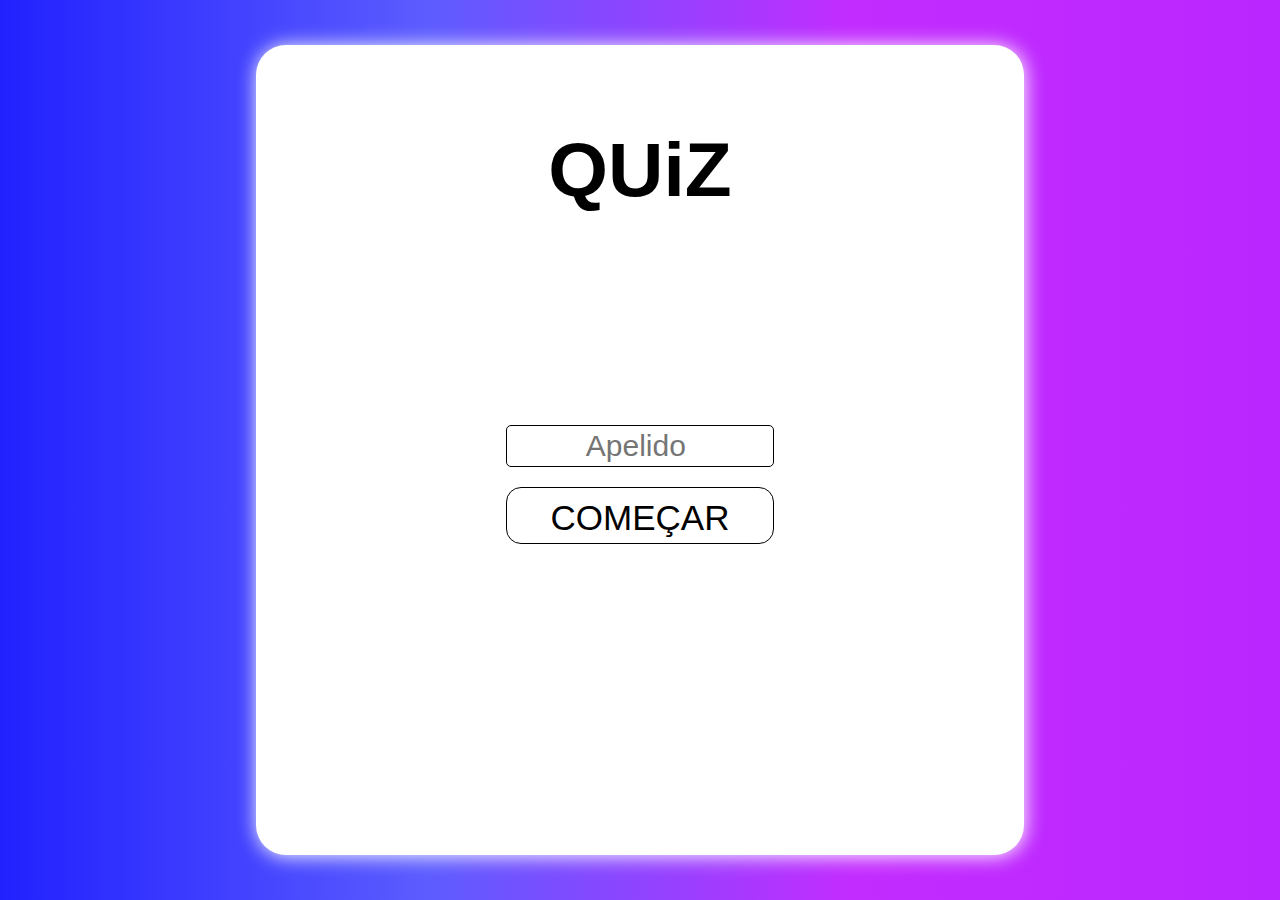
<file: index.html>
<!DOCTYPE html>
<html lang="pt-br">

<head>
    <meta charset="UTF-8">
    <meta http-equiv="X-UA-Compatible" content="IE=edge">
    <meta name="viewport" content="width=device-width, initial-scale=1.0">
    <title>Quiz</title>
    <link rel="stylesheet" href="css/components/style.css">
    <link rel="stylesheet" href="css/components/section.css">
    <link rel="stylesheet" href="css/components/title.css">
    <link rel="stylesheet" href="css/components/button.css">
    <link rel="stylesheet" href="css/components/box.css">
</head>

<body>
    <section class="section main-section">
        <h1 id="title">QUiZ</h1>
        <div id="main-box">
             <input type="text" name="" id="name" placeholder="Apelido ">
             <button class="btn main-btn"><a href="quiz.html">COMEÇAR</a></button>
        </div>
    </section>


</body>

</html>
</file>
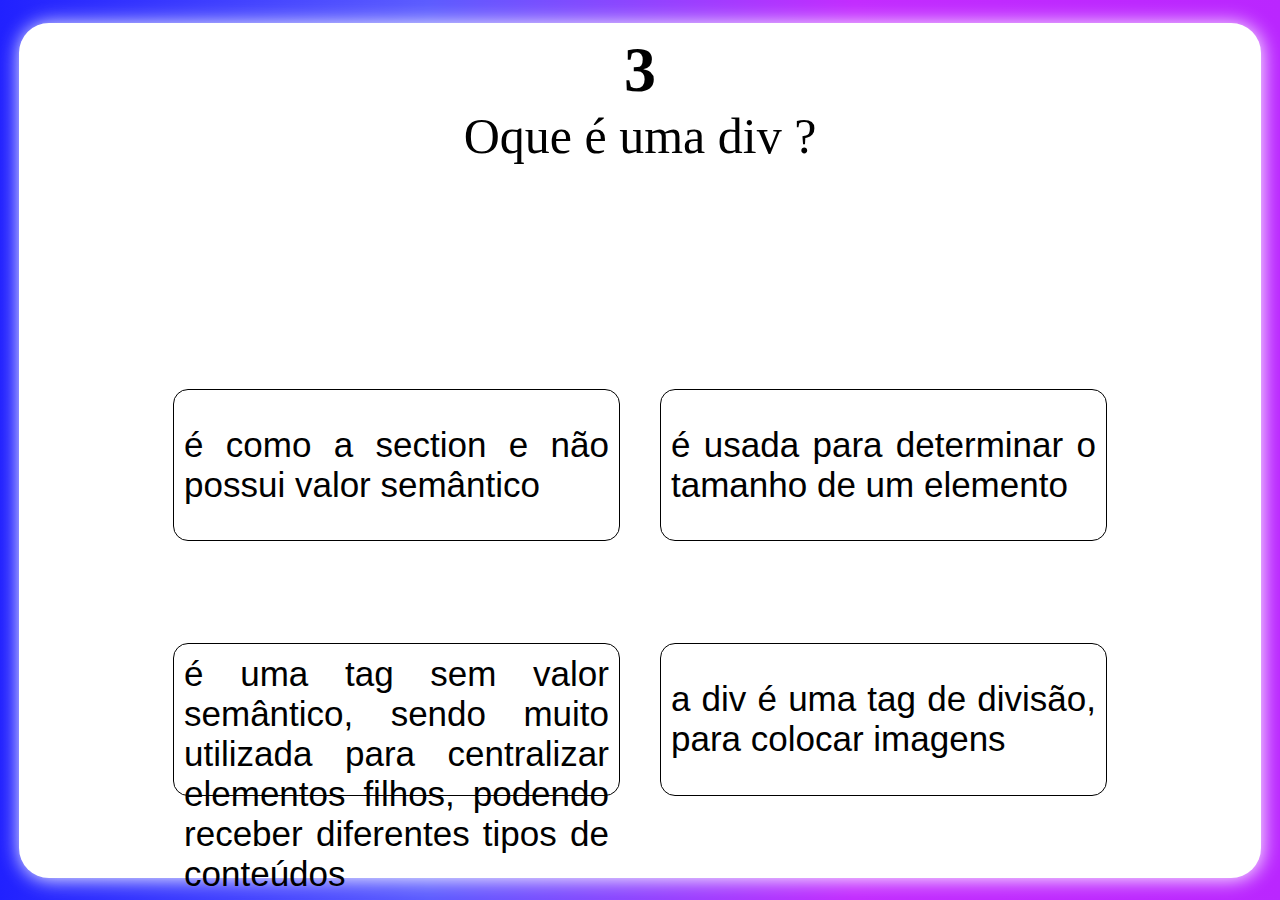
<file: quiz-three.html>
<!DOCTYPE html>
<html lang="pt-br">

<head>
    <meta charset="UTF-8">
    <meta http-equiv="X-UA-Compatible" content="IE=edge">
    <meta name="viewport" content="width=device-width, initial-scale=1.0">
    <title>3</title>
    <link rel="stylesheet" href="css/components/style.css">
    <link rel="stylesheet" href="css/components/section.css">
    <link rel="stylesheet" href="css/components/box.css">
    <link rel="stylesheet" href="css/components/title.css">
    <link rel="stylesheet" href="css/components/button.css">
    <link rel="stylesheet" href="css/components/quiz-one.css">
</head>

<body>
    <section class="section">
        <div class="box-txt">
            <h1>3</h1>
            <p>Oque é uma div ?</p>
        </div>
        <div class="box">
            <button class="btn click justify"><a href="#">é como a section e não possui valor semântico</a></button>
            <button class="btn click justify"><a href="#">é usada para determinar o tamanho de um elemento</a></button>
            <button class="btn click justify"><a href="winner.html">é uma tag sem valor semântico, sendo muito utilizada para centralizar elementos filhos, podendo receber diferentes tipos de conteúdos</a></button>
            <button class="btn click justify"><a href="#">a div é uma tag de divisão, para colocar imagens</a></button>
        </div>
    </section>

</body>

</html>
</file>
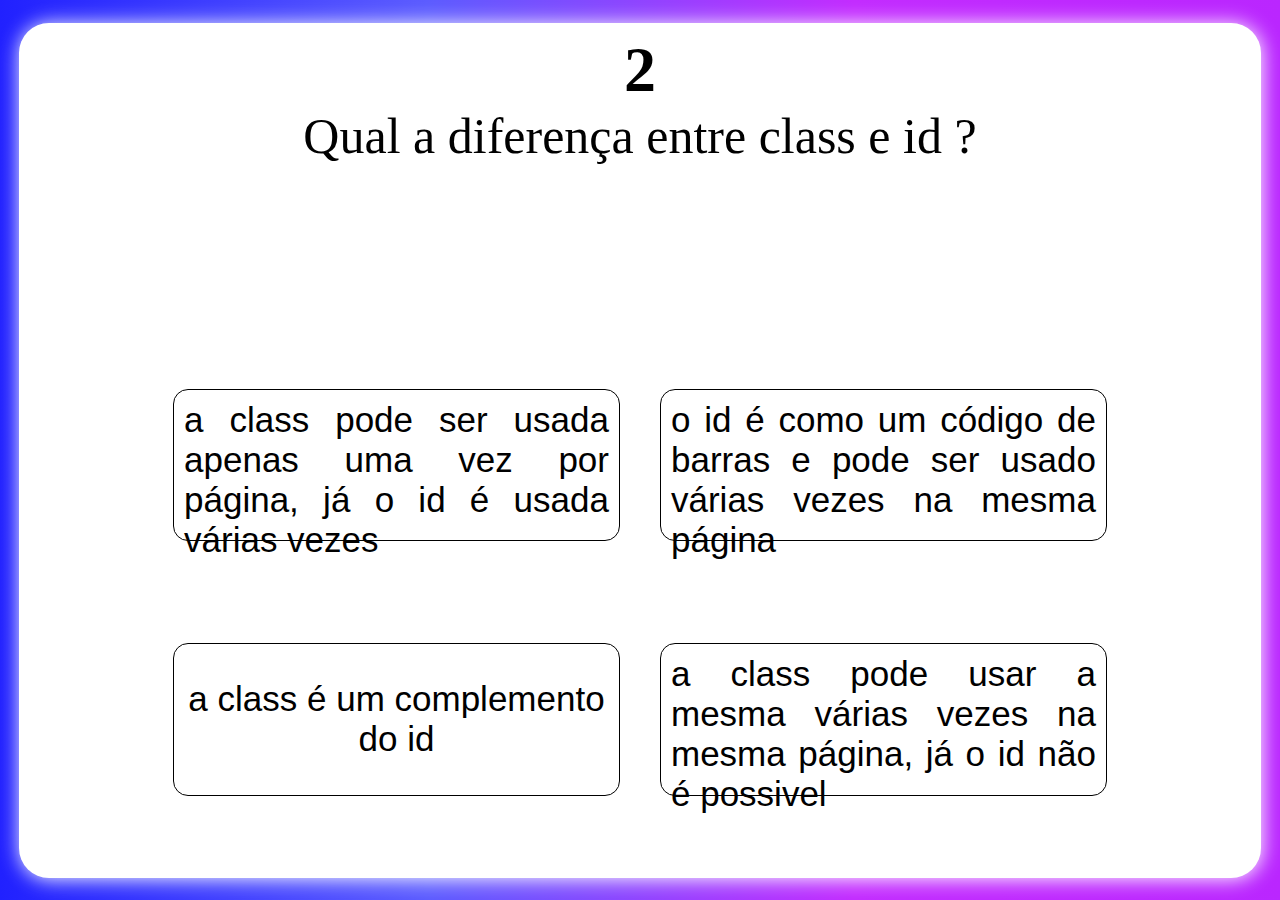
<file: quiz-two.html>
<!DOCTYPE html>
<html lang="pt-br">

<head>
    <meta charset="UTF-8">
    <meta http-equiv="X-UA-Compatible" content="IE=edge">
    <meta name="viewport" content="width=device-width, initial-scale=1.0">
    <title>2</title>
    <link rel="stylesheet" href="css/components/style.css">
    <link rel="stylesheet" href="css/components/section.css">
    <link rel="stylesheet" href="css/components/box.css">
    <link rel="stylesheet" href="css/components/title.css">
    <link rel="stylesheet" href="css/components/button.css">
    <link rel="stylesheet" href="css/components/quiz-one.css">
</head>

<body>
    <section class="section">
        <div class="box-txt">
            <h1>2</h1>
            <p>Qual a diferença entre class e id ?</p>
        </div>
        <div class="box">
            <button class="btn click justify"><a href="#">a class pode ser usada apenas uma vez por página, já o id é usada várias vezes</a></button>
            <button class="btn click justify"><a href="#">o id é como um código de barras e pode ser usado várias vezes na mesma página</a></button>
            <button class="btn click"><a href="#">a class é um complemento do id</a></button>
            <button class="btn click justify"><a href="quiz-three.html">a class pode usar a mesma várias vezes na mesma página, já o id não é possivel</a></button>
        </div>
    </section>

</body>

</html>
</file>
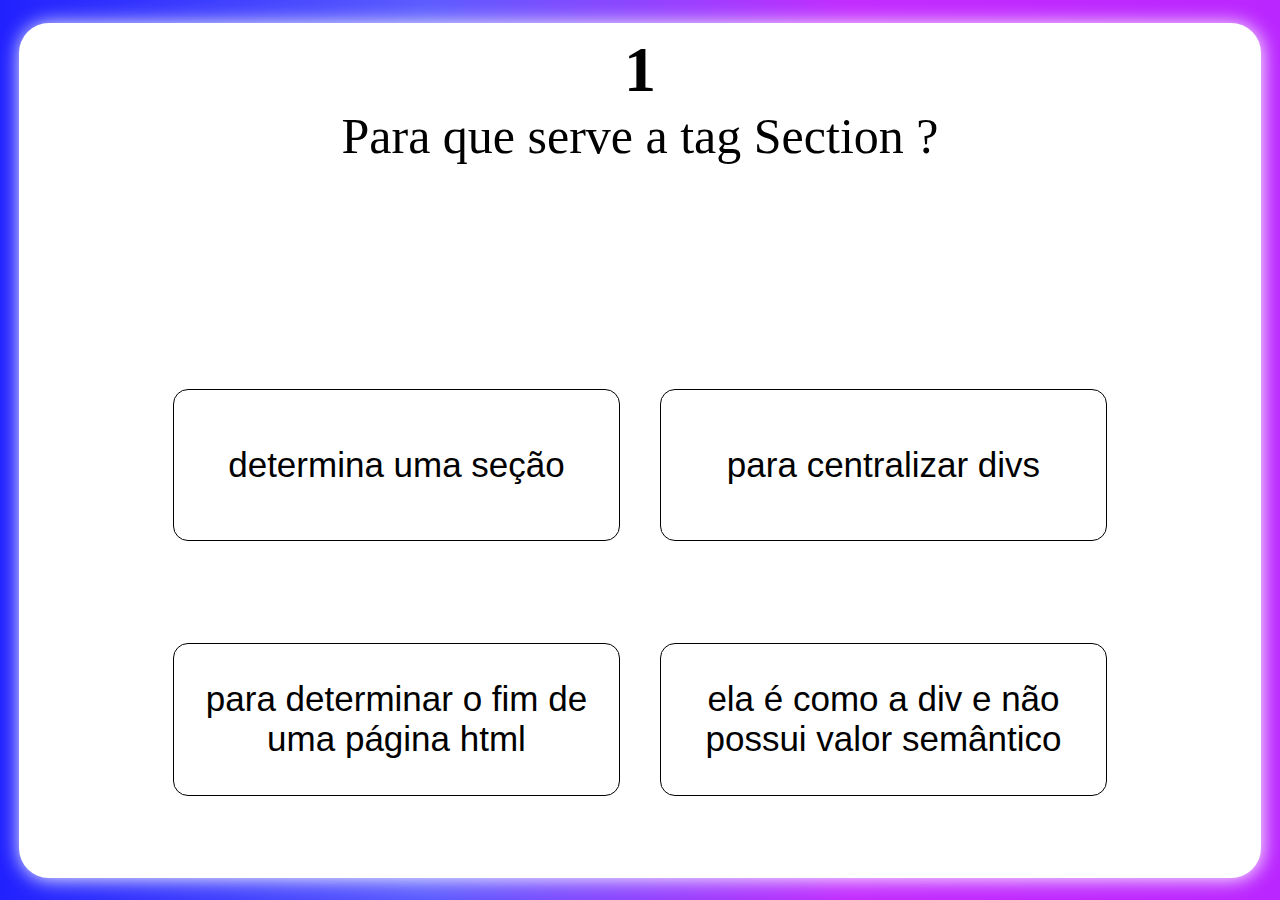
<file: quiz.html>
<!DOCTYPE html>
<html lang="pt-br">

<head>
    <meta charset="UTF-8">
    <meta http-equiv="X-UA-Compatible" content="IE=edge">
    <meta name="viewport" content="width=device-width, initial-scale=1.0">
    <title>1</title>
    <link rel="stylesheet" href="css/components/style.css">
    <link rel="stylesheet" href="css/components/section.css">
    <link rel="stylesheet" href="css/components/box.css">
    <link rel="stylesheet" href="css/components/title.css">
    <link rel="stylesheet" href="css/components/button.css">
    <link rel="stylesheet" href="css/components/quiz-one.css">
</head>

<body>
    <section class="section">
        <div class="box-txt">
            <h1>1</h1>
            <p>Para que serve a tag Section ?</p>
        </div>
        <div class="box">
            <button class="btn click"><a href="quiz-two.html">determina uma seção</a></button>
            <button class="btn click"><a href="#">para centralizar divs</a></button>
            <button class="btn click"><a href="#">para determinar o fim de uma página html</a></button>
            <button class="btn click "><a href="#">ela é como a div e não possui valor semântico</a></button>
        </div>
    </section>

</body>

</html>
</file>
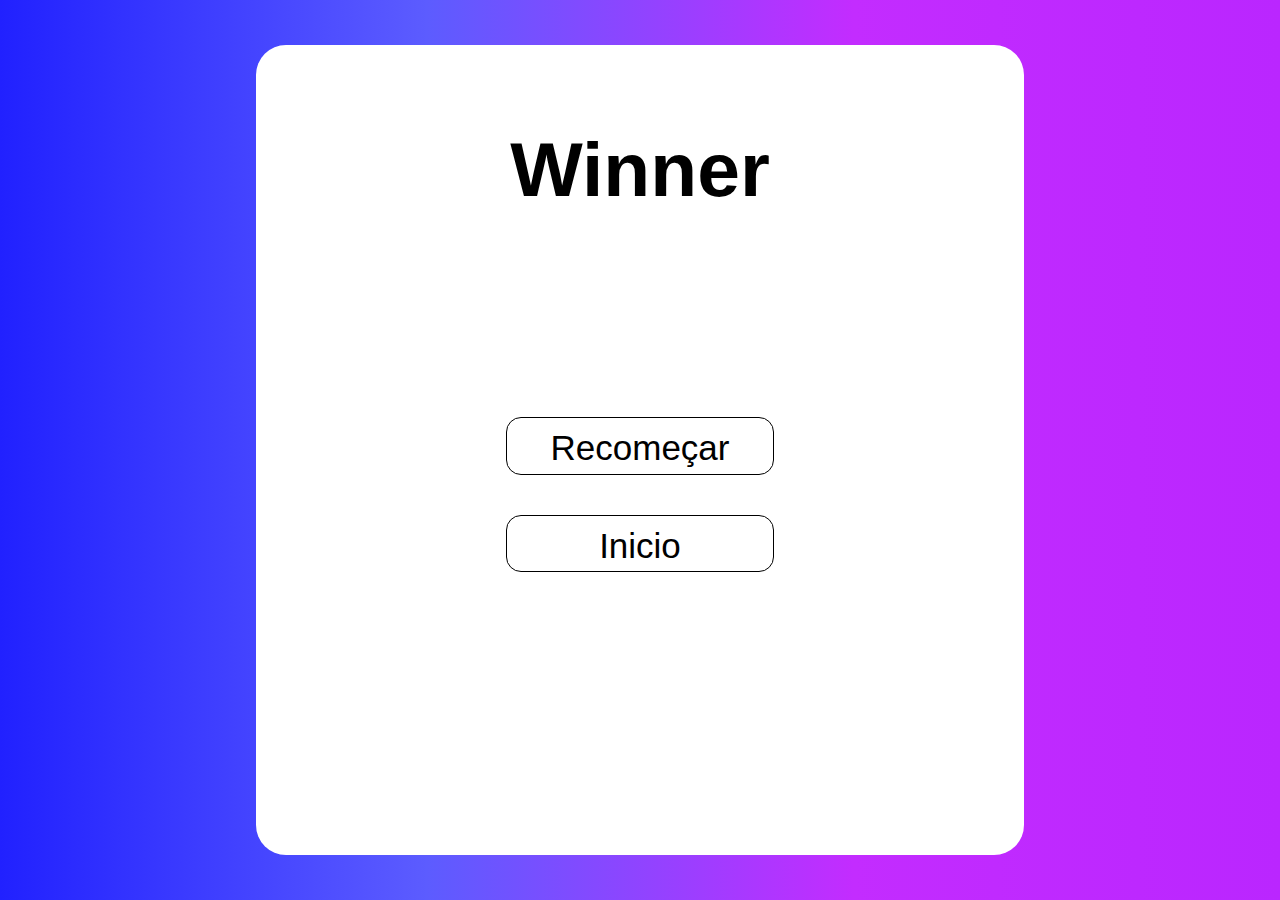
<file: winner.html>
<!DOCTYPE html>
<html lang="pt-br">

<head>
    <meta charset="UTF-8">
    <meta http-equiv="X-UA-Compatible" content="IE=edge">
    <meta name="viewport" content="width=device-width, initial-scale=1.0">
    <title>Win</title>
    <link rel="stylesheet" href="css/components/style.css">
    <link rel="stylesheet" href="css/components/section.css">
    <link rel="stylesheet" href="css/components/title.css">
    <link rel="stylesheet" href="css/components/button.css">
    <link rel="stylesheet" href="css/components/box.css">
</head>

<body>
    <section class="section main-section border">
        <h1 id="title">Winner</h1>
        <div id="main-box">
             <button class="btn main-btn"><a href="quiz.html">Recomeçar</a></button>
             <button class="btn main-btn"><a href="index.html">Inicio</a></button>
        </div>
    </section>


</body>

</html>
</file>
<file: css/components/style.css>
*{
    margin: 0;
    padding: 0;
    box-sizing: border-box;
}

body{
    display: flex;
    align-items: center;
    justify-content: center;
    background: linear-gradient(90deg, #2121ff, #5c5cff, #c32cff, #ba26ff);
    animation: animation 60s ease-in-out alternate infinite;
    height: 100vh;
}

@keyframes animation {
    0% {background: linear-gradient(80deg,  #c32cff, #2121ff, #5c5cff,#ba26ff);}
    10% {background: linear-gradient(90deg,   #2121ff, #5c5cff,#ba26ff, #c32cff);}
    20% {background: linear-gradient(100deg,   #2121ff, #5c5cff,#826cff, #dc6aff);}
    30% {background: linear-gradient(120deg,   #2121ff, #5c5cff,#6b75ff, #c32cff);}
    40% {background: linear-gradient(130deg,   #2121ff, #5c5cff,#ba26ff, #c32cff);}
    50% {background: linear-gradient(140deg,   #2121ff, #d15cff,#ba26ff, #c32cff);}
    60% {background: linear-gradient(150deg,   #dc51ff, #be5cff,#ba26ff, #636eff);}
    70% {background: linear-gradient(160deg,   #2121ff, #5c5cff,#ba26ff, #c32cff);transition: all 3s;}
    80% {background: linear-gradient(170deg,   #2121ff, #5c5cff,#ba26ff, #c32cff);transition: all 3s;}
    90% {background: linear-gradient(180deg,   #2121ff, #5c5cff,#ba26ff, #c32cff);transition: all 3s;}
}
</file>
<file: css/components/section.css>
.section{
    display: flex;
    justify-content: center;
    align-items: center;
    flex-direction: column;
    background-color: white;
    width: 97%;
    height: 95vh;
    border-radius: 30px;
    cursor: pointer;
    box-shadow: 1px 1px 20px #fff;
}

.main-section{
    width: 60%;
    height: 90vh;
}

.border{
    animation: animation-border 5s ease-in-out alternate infinite;
    box-shadow: none;
}

@keyframes animation-border{
    0% {border: 5px solid blue;}
    25% {border: 5px solid green;}
    50% {border: 5px solid yellow;}
    75% {border: 5px solid #60008d;}
    100% {border: 5px solid red;}
}

@media (max-width: 900px){
    .main-section{
        width: 90%;
        height: 60vh;
    }
}
</file>
<file: css/components/title.css>
#title{
    position: relative;
    top: 80px;  
    font-size: 6vw;
    font-family: Arial, Helvetica, sans-serif;
    text-align: center;
}


@media (max-width: 900px){
    #title{
        top: 5px;  
        font-size: 14vw;
    }
}
</file>
<file: css/components/button.css>
.btn{
    width: 40%;
    height: 30%;
    font-size: 35px;
    border-radius: 15px;
    border: 1px solid black;
    background: transparent;
    cursor: pointer;
    margin: 20px;
    padding: 10px;
}

#name{
    width: 35%;
    height: 5%;
    border-radius: 5px;
    border: 1px solid black;
    background: transparent;
    outline: none;
    font-size: 30px;
    padding: 20px 5px;
    text-align: center;
    color: #8f8f8f;
}

.main-btn{
    width: 35%;
    height: 8%;
    text-align: center;
}

.justify{
    text-align: justify;
}

.main-btn:hover{
    animation: animation2 1s ease-in-out alternate infinite;
}

.click:hover{
    animation: animation3 1s ease-in-out alternate infinite;
}

.btn a{
    text-decoration: none;
    color: #000;
}

@keyframes animation3{
    from {
        background: #ff3859ab;
      }
    
      to {
        background: #ff3b3bb6;
      }
}



@keyframes animation2{
    from {
        background: #6767ffab;
      }
    
      to {
        background: #c73bffb6;
      }
}

@media (max-width: 900px){
    .btn{
        width: 90%;
        height: 20%;
        margin: 0;
        font-size: 20px;
    }

    .main-btn{
        width: 50%;
        height: 15%;
        font-size: 5vw;
        margin: 10px;
    }

    #name{
        width: 50%;
        height: 5%;
    }
}
</file>
<file: css/components/box.css>
#main-box{
    display: flex;
    justify-content: center;
    align-items: center;
    flex-direction: column;
    width: 100%;
    height: 90%;
}

.box{
    display: flex;
    justify-content: center;
    flex-wrap: wrap;
    width: 90%;
    height: 90%;
}

.box-txt{
    width: 90%;
    height: 60%;
    padding: 10px;
}

.box-txt h1{
    text-align: center;
    font-size: 5vw;
}

.box-txt p{
    text-align: center;
    font-size: 50px;
}

@media (max-width: 900px){
    .box-txt h1{
        font-size: 10vw;
    }
    
    .box-txt p{
        font-size: 25px;
    }

    .box{
        position: relative;
        top: -100px;
    }

    #main-box{
        position: relative;
        top: -50px;
        width: 100%;
        height: 60%;
    }
}
</file>
<file: css/components/quiz-one.css>

</file>
